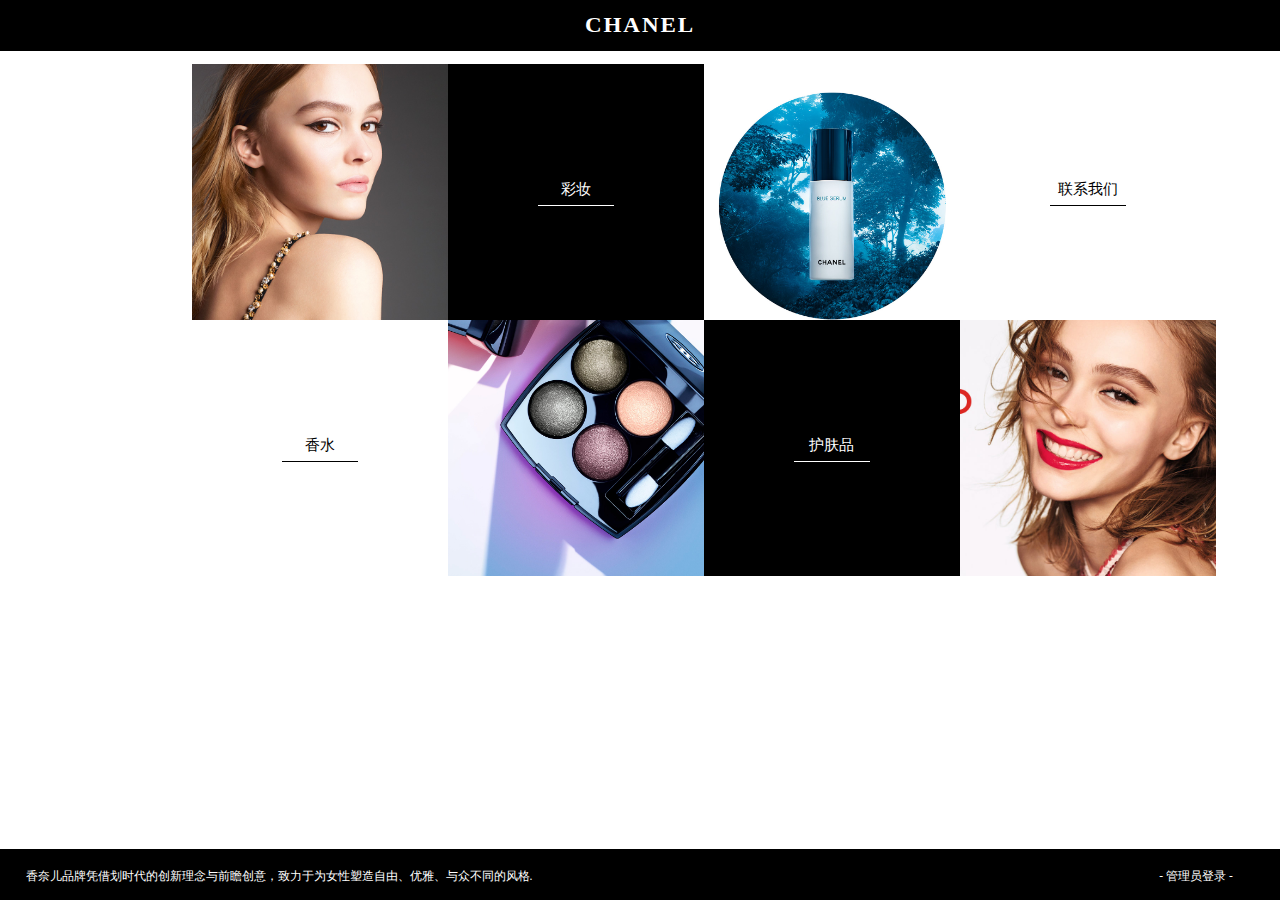
<file: index.html>
<?doctype html>
<html>
	<head>
		<title>香奈儿中国</title>
		<link rel="stylesheet" href="assets/css/chanel.css" type="text/css"/>
		<meta charset="utf-8">
	</head>
	<body>
		<div class="header">
			<div class="title">CHANEL</div>
		</div>
		<div class="content">
			<div class="menu">
				<div class="card" style="background:url('assets/img/4.jpg') no-repeat;background-size:cover;background-position:20%"></div>
				<div class="card2"><p class="type2"><a href="cosmetics.html">彩妆</a></p></div>
				<div class="card" style="background:url('assets/img/3.jpg') no-repeat;background-size:100%;background-position:20% 70%"></div>
				<div class="card"><p class="type"><a href="contact.html">联系我们</a></p></div>
				<div class="card"><p class="type"><a href="perfume.html">香水</a></p></div>
				<div class="card" style="background:url('assets/img/2.jpg') no-repeat;background-size:100%;background-position:20% 70%"></div>
				<div class="card2"><p class="type2"><a href="skinCare.html" >护肤品</a></p></div>
				<div class="card" style="background:url('assets/img/5.jpg') no-repeat;background-size:cover;background-position:70%"></div>
			</div>
		</div>
		<div class="footer">
			<div class="footerText">香奈儿品牌凭借划时代的创新理念与前瞻创意，致力于为女性塑造自由、优雅、与众不同的风格.</div>
			<div class="login"><a href="adminLogin.html">- 管理员登录 -</a></div>
		</div>
	</body>
</html>
</file>
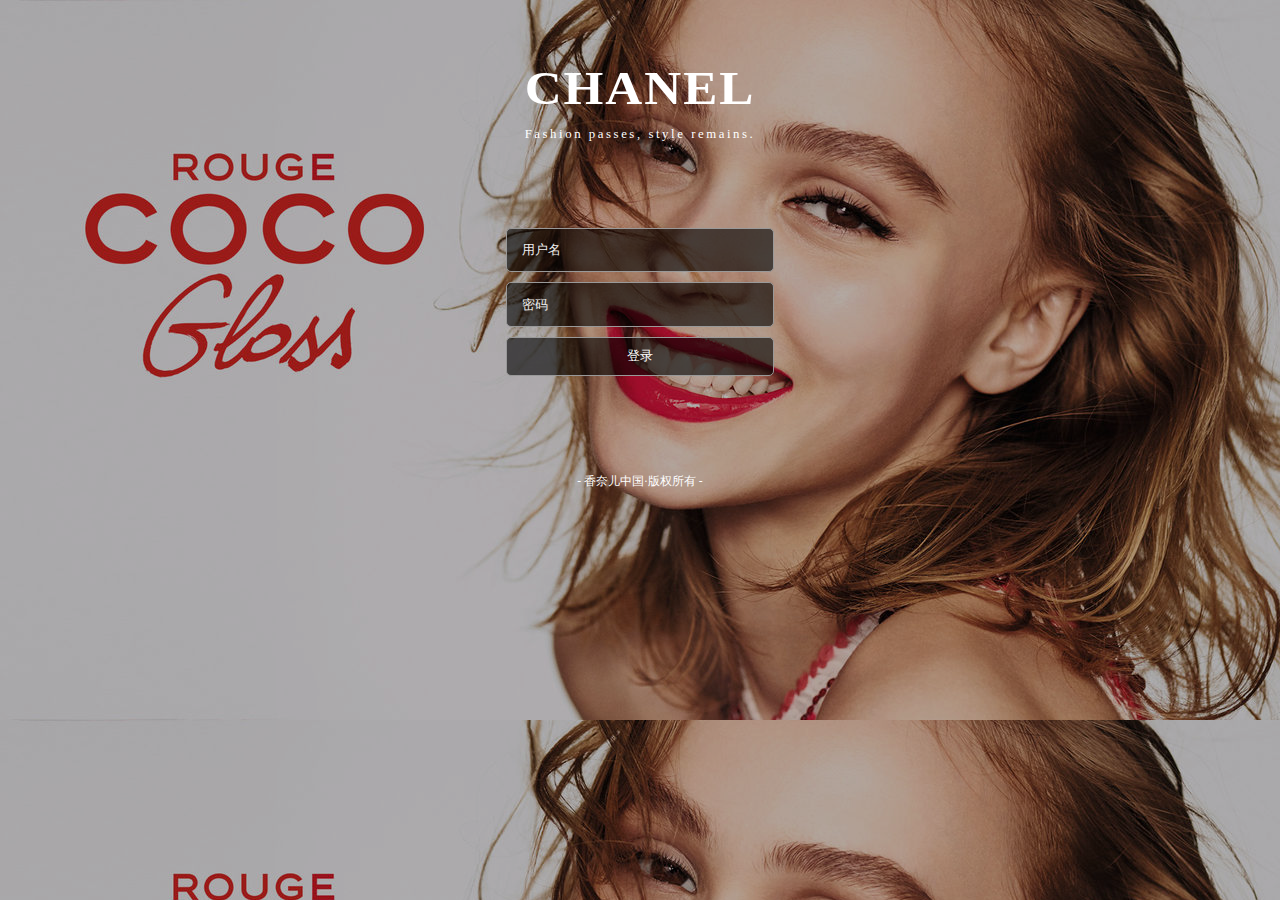
<file: adminLogin.html>
<?doctype html>
<html style="background:url('assets/img/5.jpg')">
	<head>
		<title>香奈儿中国-管理员登录</title>
		<link rel="stylesheet" href="assets/css/chanel.css" type="text/css"/>
		<meta charset="utf-8">
	</head>
	<body style="background:rgba(0,0,0,0.3)">
		<div class="header3" >
			<div class="title3">CHANEL</div>
			<div class="subtitle2">Fashion passes, style remains.</div>
		</div>
		<div class="loginCard">
			<form>
				<input placeholder="用户名" type="text" id="username"></input><br>
				<input placeholder="密码" type="password" id="password"></input><br>
				<button  onclick="login(event)">登录</button>
			</form>
		</div>
		<div class="footer2">
		- 香奈儿中国·版权所有 -
		</div>
	</body>
	<script>
		function login(event){
			var event = event || window.event;
			var username = document.getElementById("username").value;
			var password = document.getElementById("password").value;
			if(username=="admin"&&password=="123456"){
				event.preventDefault();
				window.location.href="adminProductsList.html";
				//window.open("adminProductsList.html",'_self');
			}else{
				alert("用户名或密码错误！");
			}
		}
	</script>
</html>
</file>
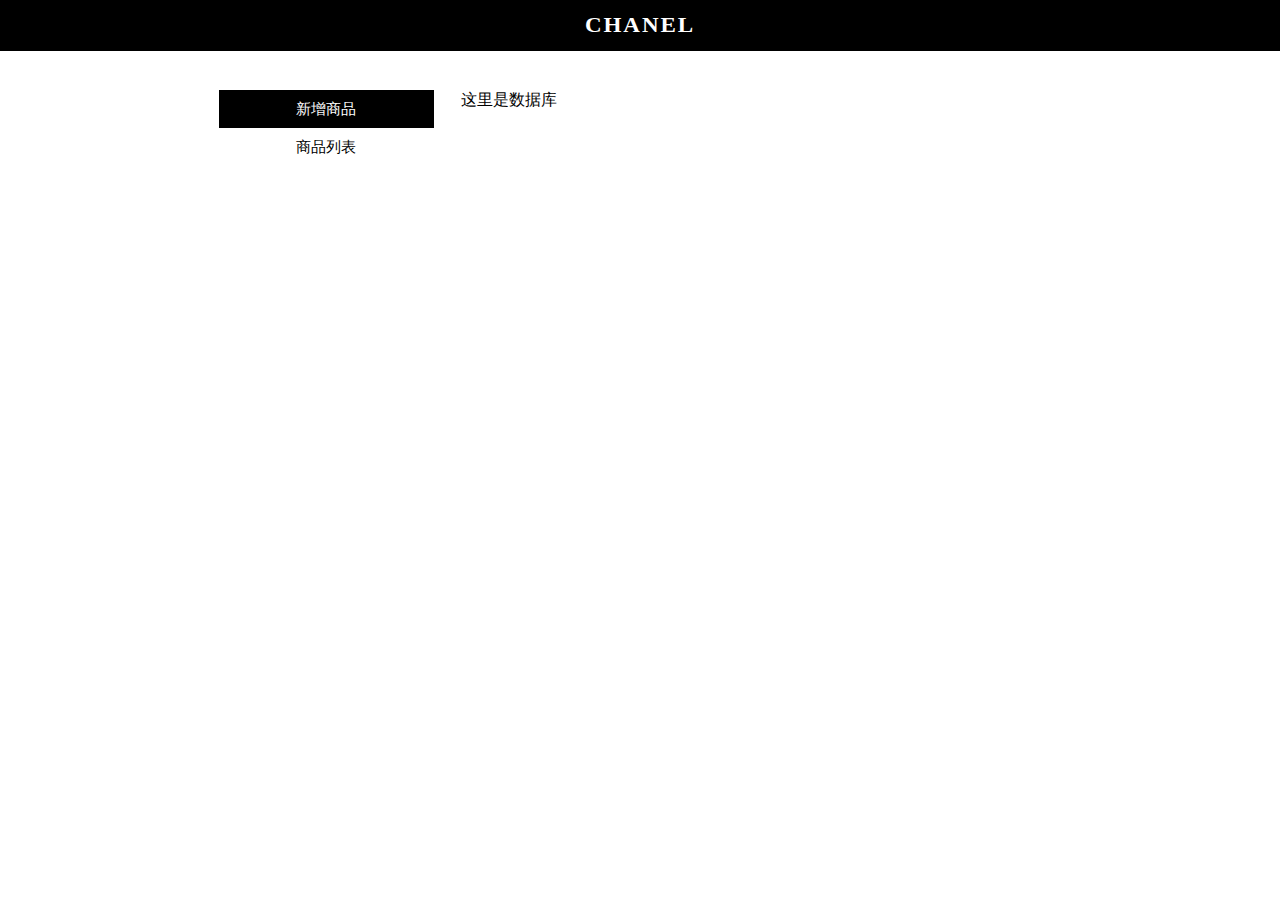
<file: adminNewProduct.html>
<?doctype html>
<html>
	<head>
		<title>香奈儿中国-后台管理员</title>
		<link rel="stylesheet" href="assets/css/chanel.css" type="text/css"/>
		<meta charset="utf-8">
	</head>
	<body>
		<div class="header">
			<div class="title">CHANEL</div>
		</div>
		<div class="main">
			<div class="left-menu">
				<ul>
					<li class="this"><a href="adminNewProduct.html">新增商品</a></li>
					<li><a href="adminProductsList.html">商品列表</a></li>
					
				</ul>
			</div>
			<div class="right-data">
				这里是数据库
			</div>
		</div>
		<!-- <div class="footer">
			<div class="footerText">香奈儿品牌凭借划时代的创新理念与前瞻创意，致力于为女性塑造自由、优雅、与众不同的风格.</div>
		</div> -->
	</body>
</html>
</file>
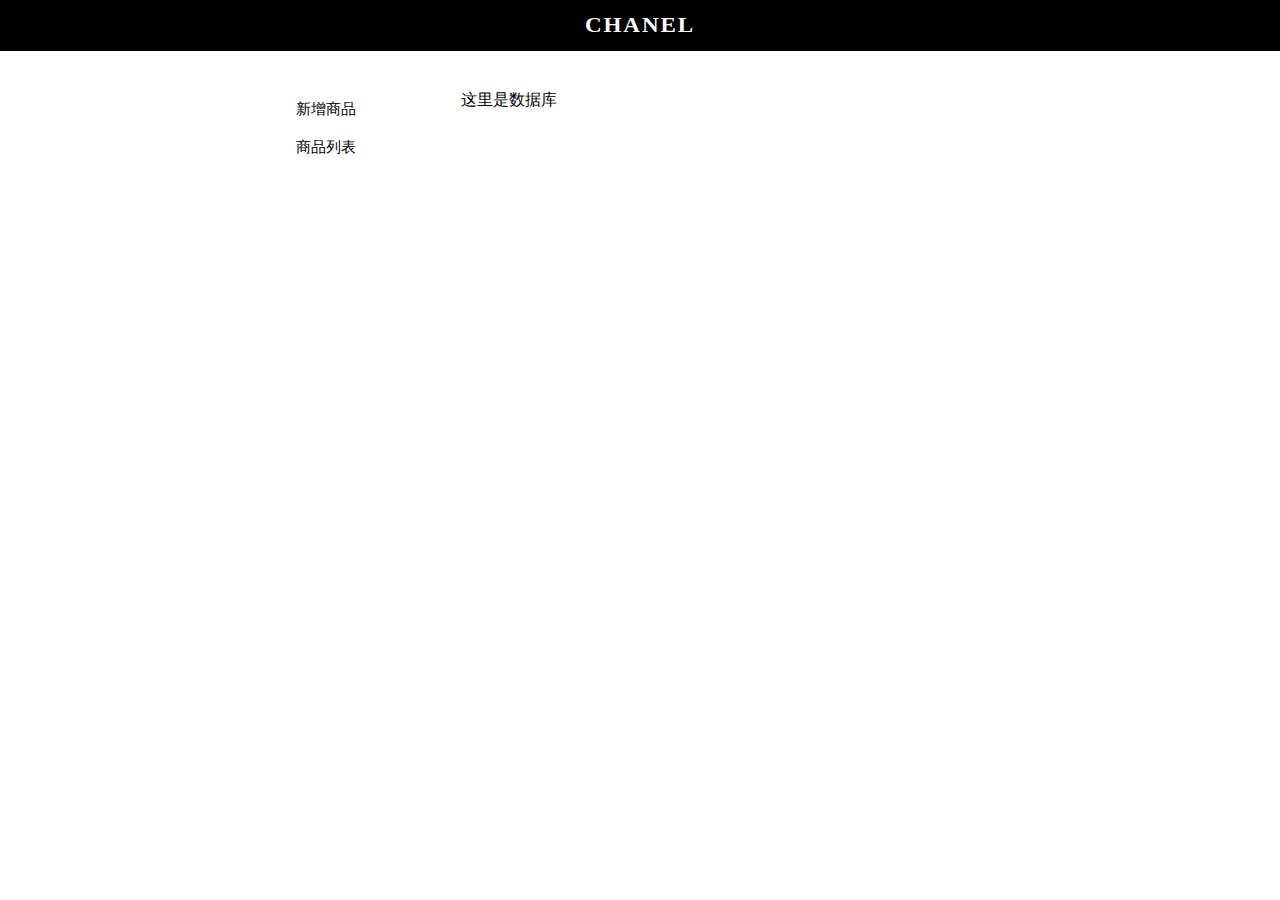
<file: adminProductChange.html>
<?doctype html>
<html>
	<head>
		<title>香奈儿中国-后台管理员</title>
		<link rel="stylesheet" href="assets/css/chanel.css" type="text/css"/>
		<meta charset="utf-8">
	</head>
	<body>
		<div class="header">
			<div class="title">CHANEL</div>
		</div>
		<div class="main">
			<div class="left-menu">
				<ul>
					<li ><a href="adminNewProduct.html">新增商品</a></li>
					<li><a href="adminProductsList.html">商品列表</a></li>
					
				</ul>
			</div>
			<div class="right-data">
				这里是数据库
			</div>
		</div>
		<!-- <div class="footer">
			<div class="footerText">香奈儿品牌凭借划时代的创新理念与前瞻创意，致力于为女性塑造自由、优雅、与众不同的风格.</div>
		</div> -->
	</body>
</html>
</file>
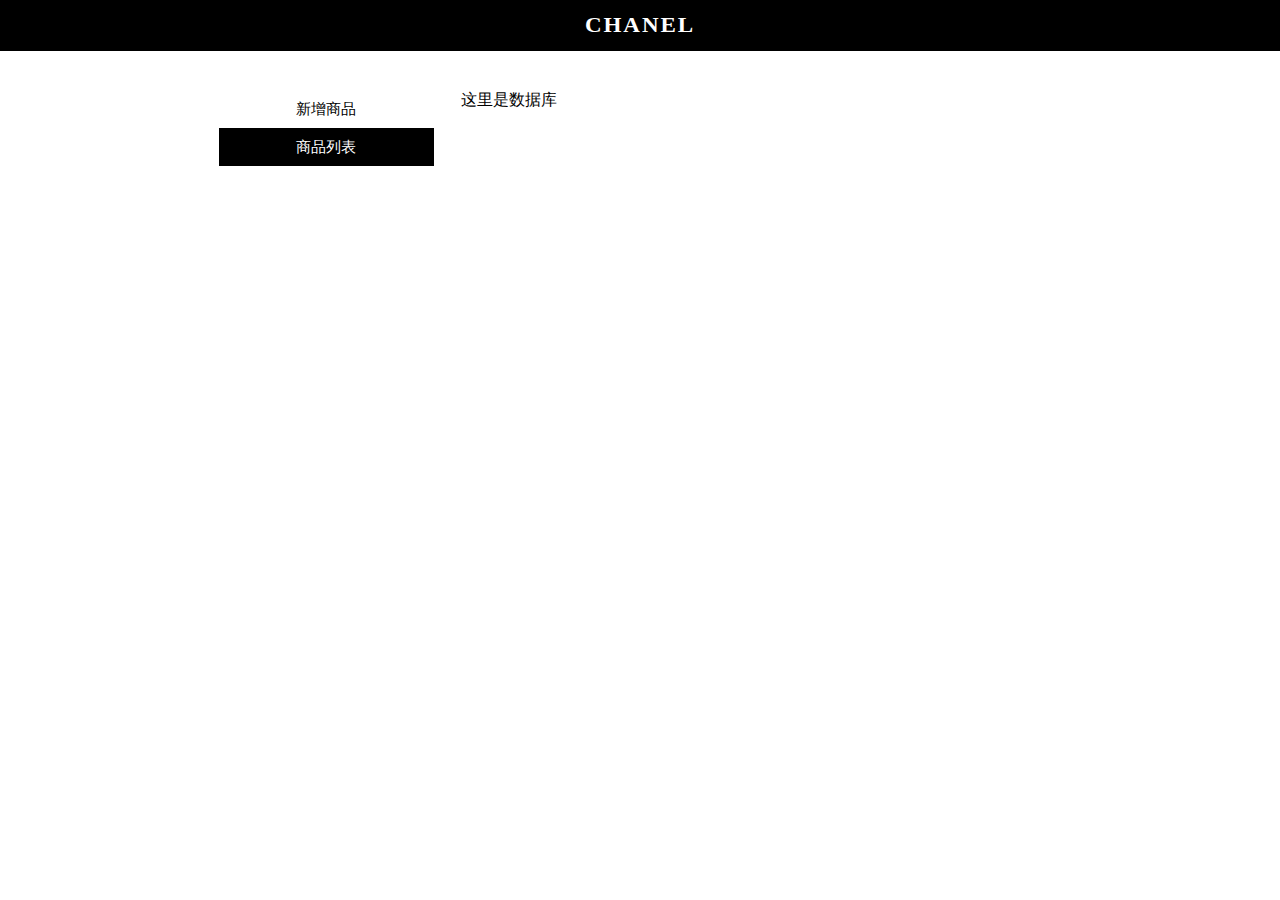
<file: adminProductsList.html>
<?doctype html>
<html>
	<head>
		<title>香奈儿中国-后台管理员</title>
		<link rel="stylesheet" href="assets/css/chanel.css" type="text/css"/>
		<meta charset="utf-8">
	</head>
	<body>
		<div class="header">
			<div class="title">CHANEL</div>
		</div>
		<div class="main">
			<div class="left-menu">
				<ul>
					<li ><a href="adminNewProduct.html">新增商品</a></li>
					<li class="this"><a href="adminProductsList.html">商品列表</a></li>
					
				</ul>
			</div>
			<div class="right-data">
				这里是数据库
			</div>
		</div>
		<!-- <div class="footer">
			<div class="footerText">香奈儿品牌凭借划时代的创新理念与前瞻创意，致力于为女性塑造自由、优雅、与众不同的风格.</div>
		</div> -->
	</body>
</html>
</file>
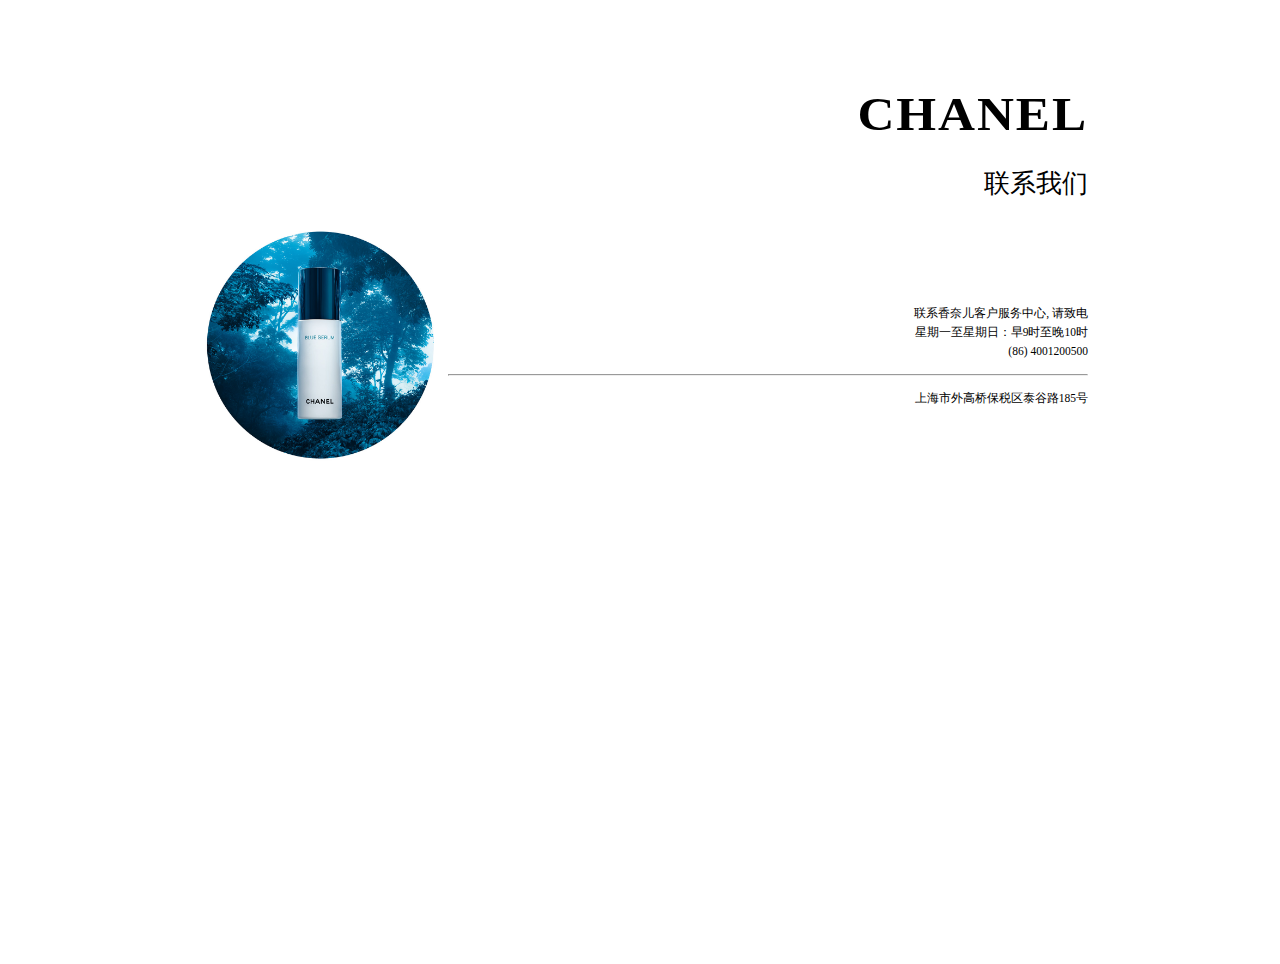
<file: contact.html>
<?doctype html>
<html>
	<head>
		<title>香奈儿中国-联系我们</title>
		<link rel="stylesheet" href="assets/css/chanel.css" type="text/css"/>
		<meta charset="utf-8">
	</head>
	<body>
		<div class="header2" >
			<div class="title2">CHANEL</div>
		</div>
		<div class="contact">
			<img src="assets/img/3.jpg"/>
			<h1>联系我们</h1>
			<p>联系香奈儿客户服务中心, 请致电<br>
				星期一至星期日：早9时至晚10时<Br>
				(86) 4001200500<br></p>
				<hr>
				<p>上海市外高桥保税区泰谷路185号</p>
		</div>
	</body>
</html>
</file>
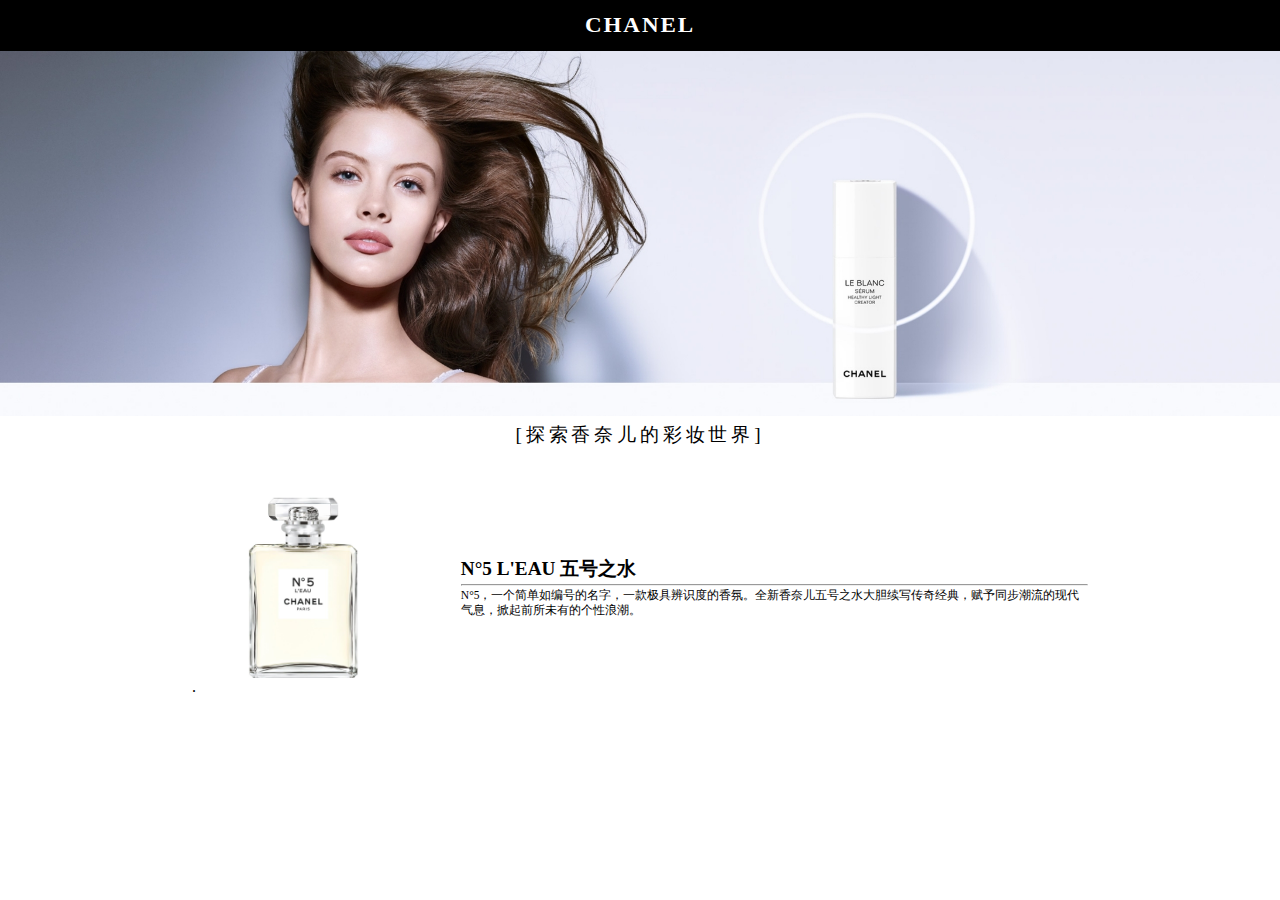
<file: cosmetics.html>
<?doctype html>
<html>
	<head>
		<title>香奈儿中国-彩妆产品</title>
		<link rel="stylesheet" href="assets/css/chanel.css" type="text/css"/>
		<meta charset="utf-8">
	</head>
	<body>
		<div class="header">
			<div class="title">CHANEL</div>
		</div>
		<div class="">
			<div class="topImg"><img src="assets/img/1.jpg"></div>
			<div class="productList">
				<p class="subtitle">[探索香奈儿的彩妆世界]</p>
				<div class="item">
					<img src="assets/img/6.jpg"/>
					<div class="describe">
						<h1>N°5 L'EAU 五号之水</h1>
						<hr>
						<p>N°5，一个简单如编号的名字，一款极具辨识度的香氛。全新香奈儿五号之水大胆续写传奇经典，赋予同步潮流的现代气息，掀起前所未有的个性浪潮。</p>
					</div>
				</div>
				
			</div>
		</div>
		<!-- <div class="footer">
			<div class="footerText">香奈儿品牌凭借划时代的创新理念与前瞻创意，致力于为女性塑造自由、优雅、与众不同的风格.</div>
		</div> -->
	</body>
</html>
</file>
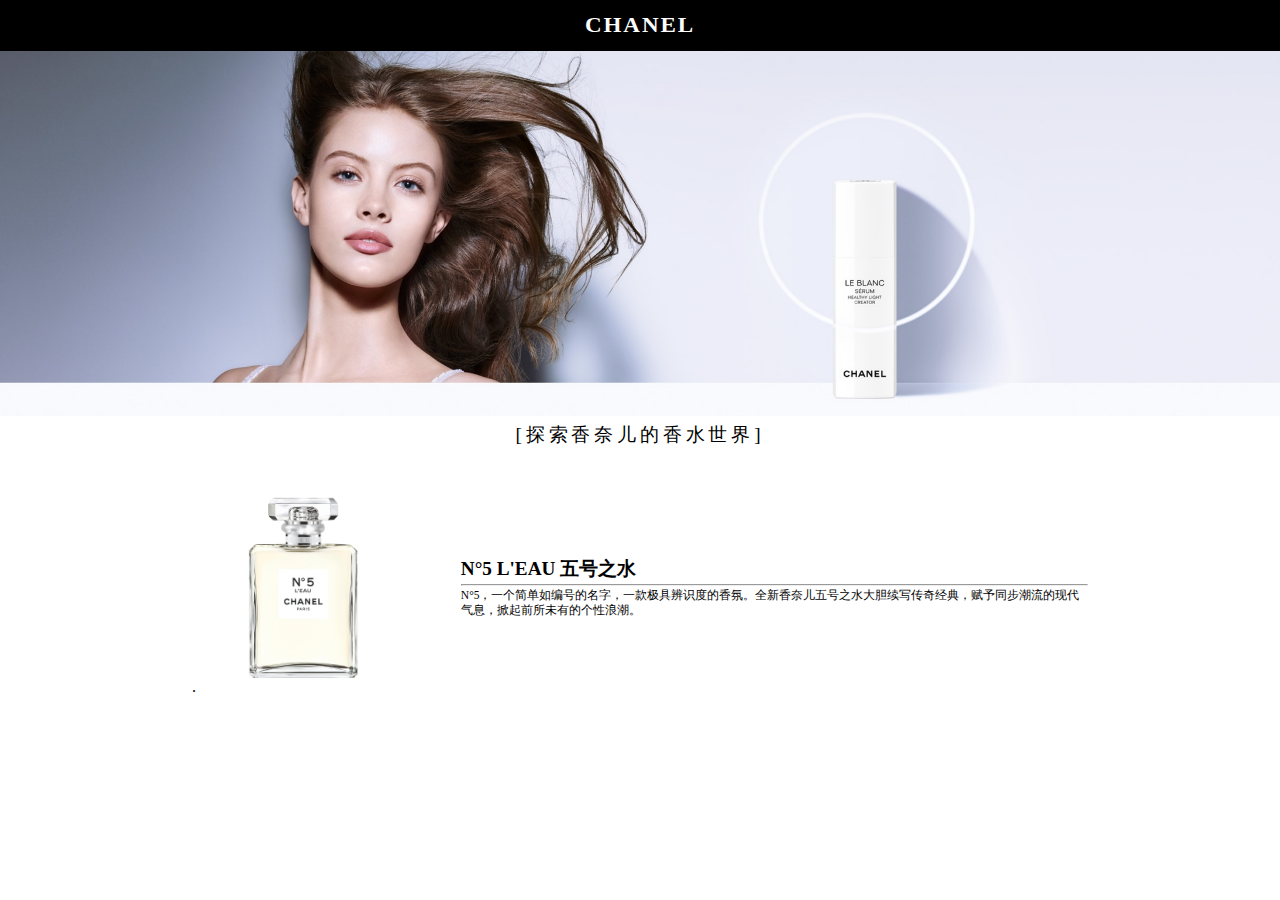
<file: perfume.html>
<?doctype html>
<html>
	<head>
		<title>香奈儿中国-香水产品</title>
		<link rel="stylesheet" href="assets/css/chanel.css" type="text/css"/>
		<meta charset="utf-8">
	</head>
	<body>
		<div class="header">
			<div class="title">CHANEL</div>
		</div>
		<div class="">
			<div class="topImg"><img src="assets/img/1.jpg"></div>
			<div class="productList">
				<p class="subtitle">[探索香奈儿的香水世界]</p>
				<div class="item">
					<img src="assets/img/6.jpg"/>
					<div class="describe">
						<h1>N°5 L'EAU 五号之水</h1>
						<hr>
						<p>N°5，一个简单如编号的名字，一款极具辨识度的香氛。全新香奈儿五号之水大胆续写传奇经典，赋予同步潮流的现代气息，掀起前所未有的个性浪潮。</p>
					</div>
				</div>
				
			</div>
		</div>
		<!-- <div class="footer">
			<div class="footerText">香奈儿品牌凭借划时代的创新理念与前瞻创意，致力于为女性塑造自由、优雅、与众不同的风格.</div>
		</div> -->
	</body>
</html>
</file>
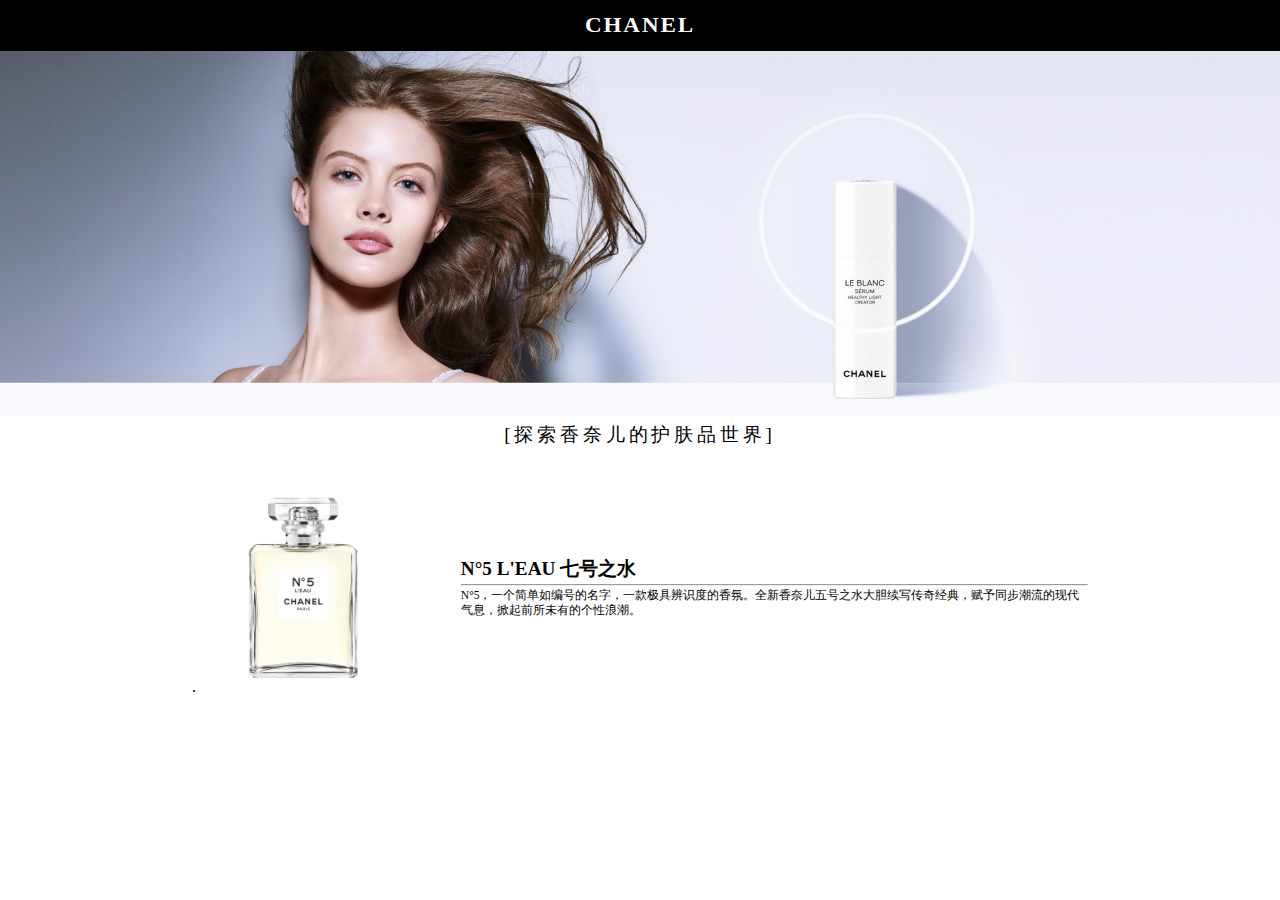
<file: skinCare.html>
<?doctype html>
<html>
	<head>
		<title>香奈儿中国-护肤品产品</title>
		<link rel="stylesheet" href="assets/css/chanel.css" type="text/css"/>
		<meta charset="utf-8">
	</head>
	<body>
		<div class="header">
			<div class="title">CHANEL</div>
		</div>
		<div class="">
			<div class="topImg"><img src="assets/img/1.jpg"></div>
			<div class="productList">
				<p class="subtitle">[探索香奈儿的护肤品世界]</p>
				<div class="item">
					<img src="assets/img/6.jpg"/>
					<div class="describe">
						<h1>N°5 L'EAU 七号之水</h1>
						<hr>
						<p>N°5，一个简单如编号的名字，一款极具辨识度的香氛。全新香奈儿五号之水大胆续写传奇经典，赋予同步潮流的现代气息，掀起前所未有的个性浪潮。</p>
					</div>
				</div>
				
			</div>
		</div>
		<!-- <div class="footer">
			<div class="footerText">香奈儿品牌凭借划时代的创新理念与前瞻创意，致力于为女性塑造自由、优雅、超凡的风格.</div>
			sdfasfasfd
		</div> -->
	</body>
</html>
</file>
<file: assets/css/chanel.css>
/*客户端样式*/
*{
	margin:0;
	padding:0;
	font-family: "微软雅黑";
}
body{
	height:100%;
}
.header{
	height:4vw;
	background: #000;
	color:#fff;
}
.title{
	height:4vw;
	line-height: 4vw;
	text-align: center;
	font-size:1.8vw;
	font-weight: 600;
	letter-spacing: 0.15vw;
	transform:scaleY(0.9);
}
.content{
	margin-top: 1vw;
	height:40vw;
}
.menu{
	height:100%;
	width:80%;
	margin-left:15%;
}
.card{
	width:25%;
	height:50%;
	box-sizing: border-box;
	float: left;
	overflow: hidden;
	color:#000;
}
.type{
	font-size:1.2vw;
	height:10%;
	margin-top:45%;
	width:30%;
	margin-left:35%;
	border-bottom:1px solid;
	text-align: center;
}
.type a{
	color:#000;
	text-decoration: none;
}
.card2{
	width:25%;
	height:50%;
	box-sizing: border-box;
	float: left;
	overflow: hidden;
	background: #000;
	color:#fff;
}
.type2{
	font-size:1.2vw;
	height:10%;
	margin-top:45%;
	width:30%;
	margin-left:35%;
	border-bottom:1px solid #fff;
	text-align: center;
}
.type2 a{
	color:#fff;
	text-decoration: none;
}
.footer{
	position: fixed;
	height:4vw;
	line-height: 4vw;
	bottom:0;
	background: #000;
	width: 100%;
}
.footerText{
	color:#fff;
	margin-left:2vw;
	font-size: 0.9vw;
	width:48vw;
	display: inline-block;
	box-sizing: border-box;
}
.login{
	width:46vw;
	display: inline-block;
	box-sizing: border-box;
	color:#fff;
	font-size: 0.9vw;
	text-align: right;
}
.login a{
	text-decoration: none;
	color:#Fff;
}
.topImg img{
	width:100%;
}
.subtitle{
	height:3vw;
	line-height: 3vw;
	font-size:1.5vw;
	width:24%;
	margin-left: 38%;
	text-align: center;
	//border-bottom: 1px solid;
	letter-spacing: 0.3vw;
}
.item{
	width:70%;
	margin-left: 15%;
}
.item img{
	width:25%;
	float:left;
}
.describe{
	width:70%;
	float:right;
	margin-top: 8vw;
}
.describe h1{
	font-size:1.5vw;
	margin-bottom: 2px;
}
.describe p{
	margin-top: 2px;
	font-size:0.9vw;
}
.item:after{
	content:".";
	display: block;
	clear:both;
}
/*联系我们*/
.header2{
	height:4vw;
	background: #fff;
	color:#000;
	margin-top: 5vw;
}
.title2{
	height:8vw;
	line-height: 8vw;
	text-align: right;
	font-size:4vw;
	font-weight: 600;
	letter-spacing: 0.15vw;
	transform:scaleY(0.9);
	width:70%;
	margin-left:15%;
}
.contact{
	width:70%;
	margin-left: 15%;
	margin-top: 4vw;
	text-align: right;
}
.contact h1{
	font-size:2vw;
	font-weight: 500;
	margin-bottom: 8vw;
}
.contact p{
	
	font-size: 0.9vw;
	line-height: 1.5vw;
}
.contact hr{
	margin-top:1vw;
	margin-bottom:1vw;
}
.contact img{
	width:20vw;
	float:left;
}

/*管理员样式*/
.main{
	width:70%;
	margin-left: 15%;
	margin-top: 3vw;
}
.left-menu{
	width:30%;
	float:left;
	box-sizing: border-box;
}
.left-menu li{
	list-style: none;
	//border-bottom: 1px solid #D4D4D4;
	width:80%;
	font-size: 1.2vw;
	height: 3vw;
	line-height: 3vw;
	text-align: center;
	margin-left:10%;
}
a{
	text-decoration: none;
	color:#000;
}
.this{
	background: #000;
	color:#fff;
}
.this>a{
	text-decoration: none;
	color:#fff;
}
.right-data{
	width:70%;
	box-sizing: border-box;
	float:left;
}

.header3{
	height:8vw;
	///background: #fff;
	color:#fff;
	padding-top: 3vw;
}
.title3{
	height:8vw;
	line-height: 8vw;
	text-align: center;
	font-size:4vw;
	font-weight: 600;
	letter-spacing: 0.15vw;
	transform:scaleY(0.9);
	width:70%;
	margin-left:15%;
}
.loginCard{
	width:30%;
	margin:auto;
	//background: #000;
	height:25vw;
	//color:#fff;
	text-align: center;
}
.loginCard form{
	padding-top: 6vw;
}
.loginCard input{
	border-radius: 5px;
	width:70%;
	border:1px solid #999;
	height:3.5vw;
	margin-top: 10px;
	color:#Fff;
	outline: none;
	padding-left:15px;
	background: rgba(0,0,0,0.6);
}

.loginCard button{
	width:70%;
	height:3vw;
	border-radius: 5px;
	margin-top: 10px;
	color:#fff;
	outline: none;
	border:1px solid #999;
	background: rgba(0,0,0,0.6);
}
.loginCard button:hover{
	background: rgba(0,0,0,0.8);
}
.footer2{
	width:30%;
	margin:auto;
	color:#fff;
	text-align: center;
	margin-top: 1vw;
	font-size: 0.9vw;
}
.subtitle2{
	height:3vw;
	line-height: 3vw;
	font-size:1vw;
	width:40%;
	margin: auto;
	text-align: center;
	//border-bottom: 1px solid;
	letter-spacing: 0.2vw;
	margin-top: -2vw;
}
.loginCard input::-webkit-input-placeholder { /* WebKit browsers */ 
color: #eee; 
} 
.loginCard input:-moz-placeholder { /* Mozilla Firefox 4 to 18 */ 
color: #eee;
} 
.loginCard input::-moz-placeholder { /* Mozilla Firefox 19+ */ 
color: #eee; 
} 
.loginCard input:-ms-input-placeholder { /* Internet Explorer 10+ */ 
color: #eee; 
} 
input:-webkit-autofill { 
-webkit-box-shadow: 0 0 0px 1000px white inset;
border: 1px solid #999!important; 
}
</file>
